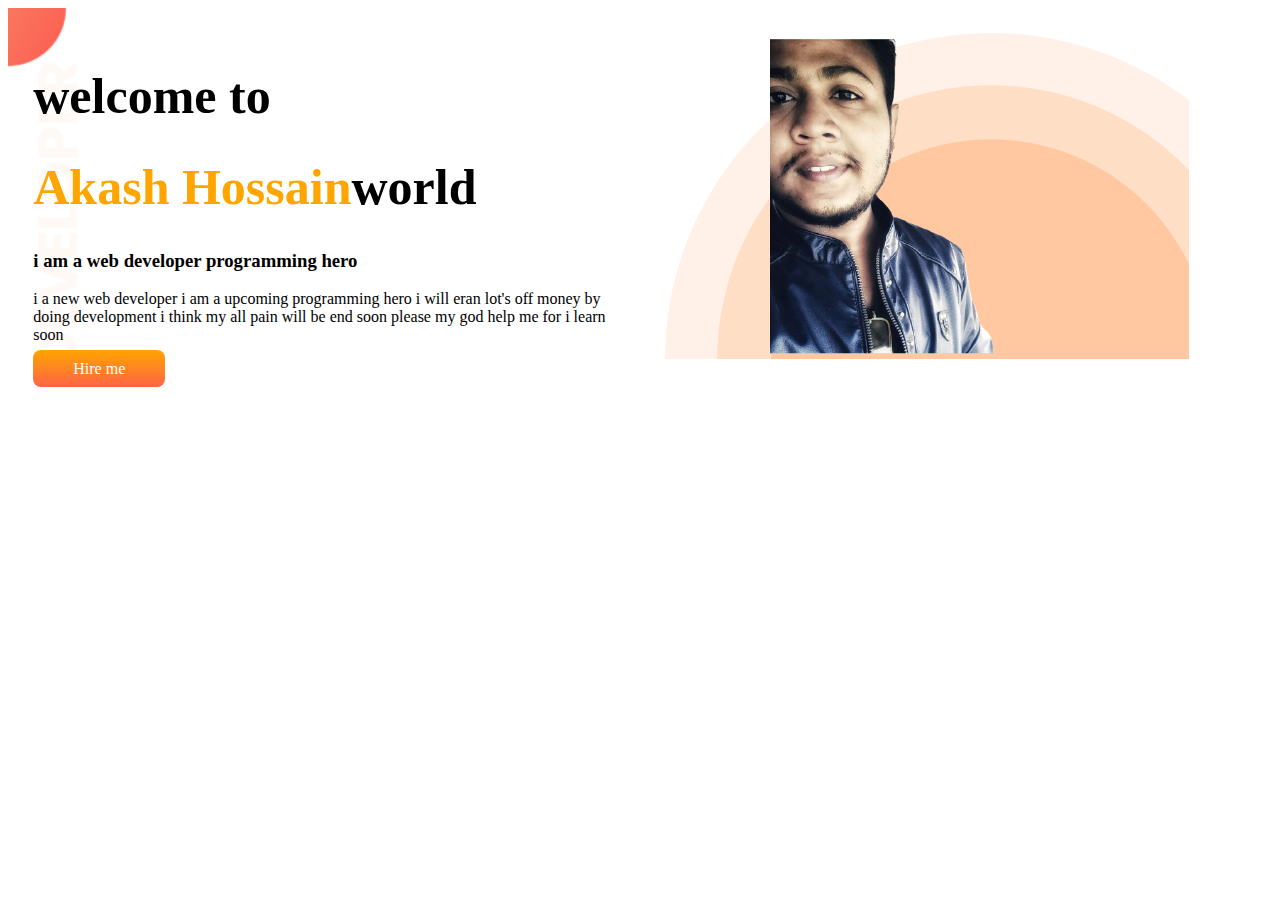
<file: developer-portfolio-main/index.html>
<!DOCTYPE html>
<html lang="en">
<head>
    <meta charset="UTF-8">
    <meta http-equiv="X-UA-Compatible" content="IE=edge">
    <meta name="viewport" content="width=device-width, initial-scale=1.0">
    <title>akash-portfolio</title>
    <link rel="preconnect" href="https://fonts.googleapis.com">
    <link rel="preconnect" href="https://fonts.gstatic.com" crossorigin>
    <link href="https://fonts.googleapis.com/css2?family=Poppins&display=swap" rel="stylesheet">
    <link rel="stylesheet" href="style.css">
</head>
<body>
   <section class="top-banner">
    <div class="half-width">
        <h1>welcome to</h1>
        <h1><span class="font-color">Akash Hossain</span>world</h1>
        <h3>i am a web developer programming hero</h3>
        <p>i a new web developer i am a upcoming programming hero i will eran lot's off money by doing development i think my all pain will be end soon please my god help me for i learn soon</p>
        <a class="link-button"target="_blank"href="https://github.com/">Hire me</a>
       </div>
       <div class="half-width">
        <img src="images/header_bg.png" alt="">
    
       </div>
    
   </section>
    
    
</body>
</html>
</file>
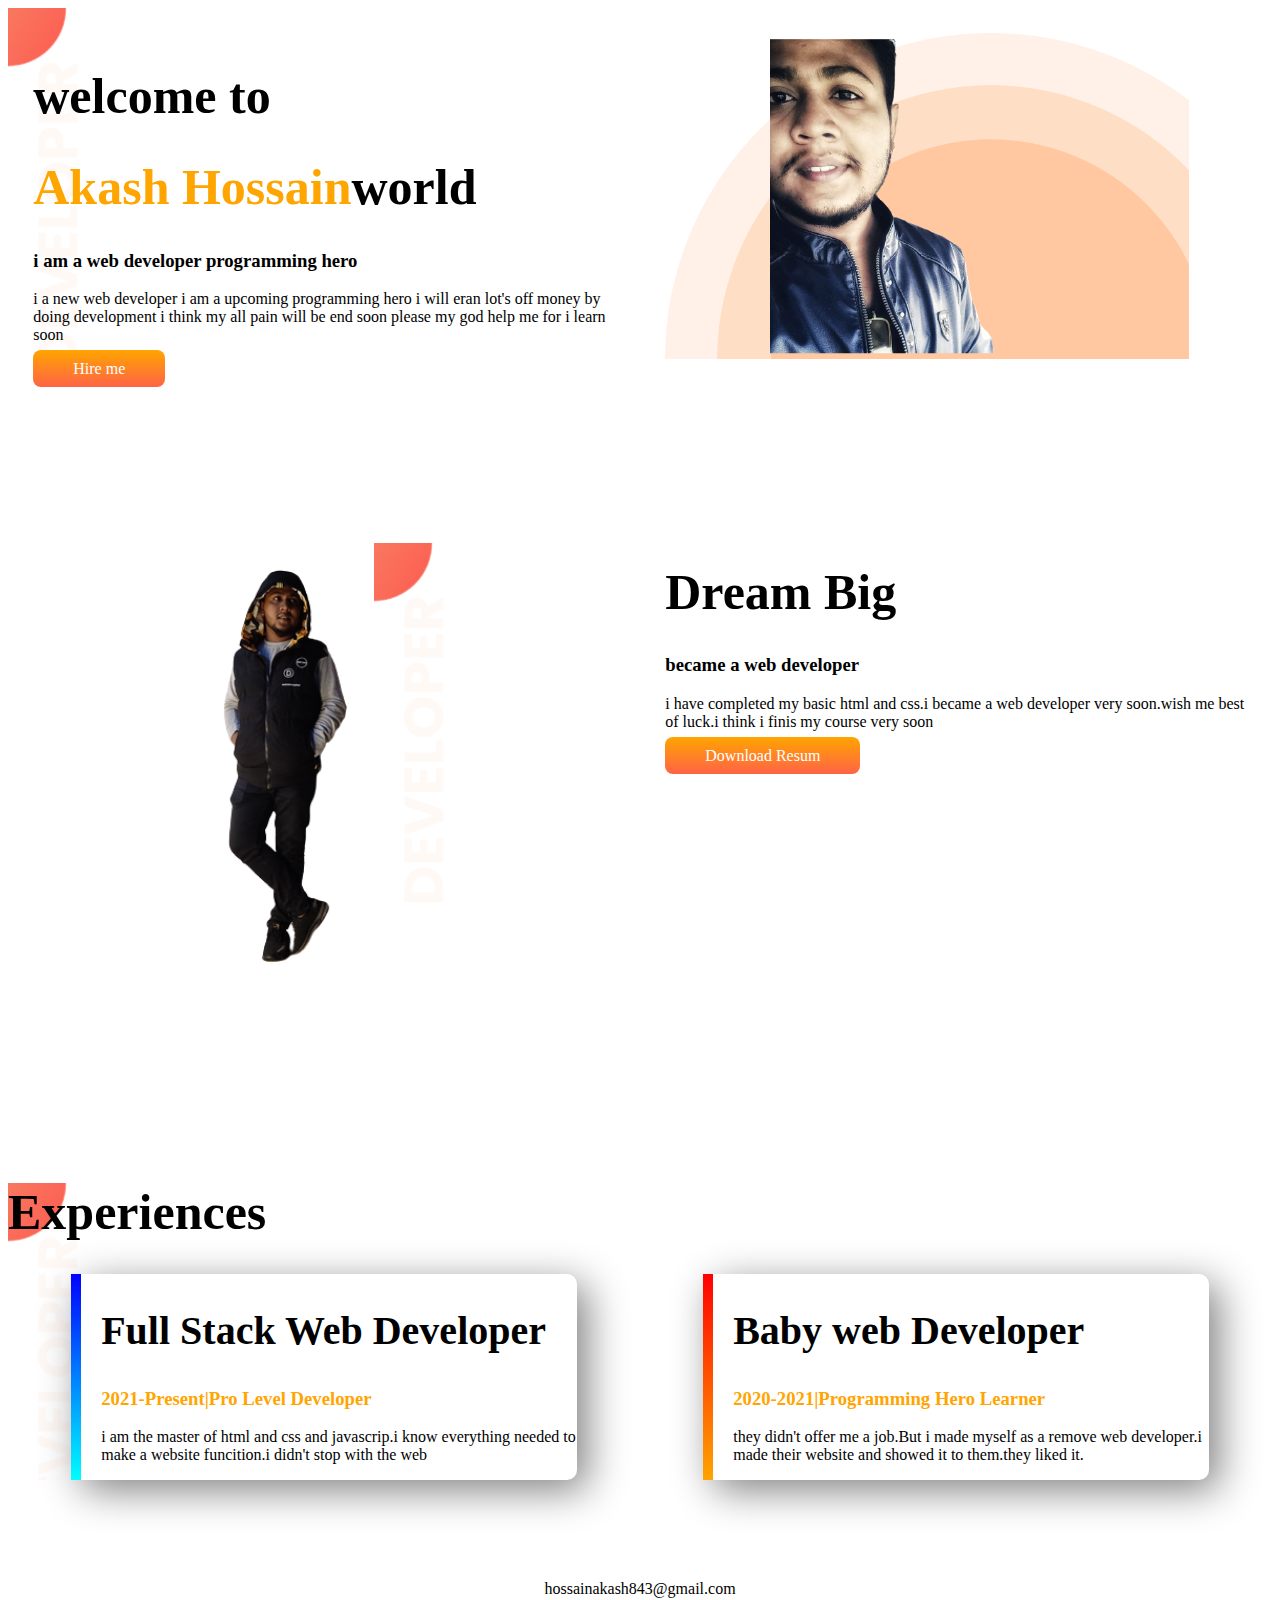
<file: developer-portfolio/index.html>
<!DOCTYPE html>
<html lang="en">
<head>
    <meta charset="UTF-8">
    <meta http-equiv="X-UA-Compatible" content="IE=edge">
    <meta name="viewport" content="width=device-width, initial-scale=1.0">
    <title>akash-portfolio</title>
    <link rel="preconnect" href="https://fonts.googleapis.com">
    <link rel="preconnect" href="https://fonts.gstatic.com" crossorigin>
    <link href="https://fonts.googleapis.com/css2?family=Poppins&display=swap" rel="stylesheet">
    <link rel="stylesheet" href="style.css">
</head>
<body>
   <section class="top-banner flexibal">
    <div class="half-width">
        <h1>welcome to</h1>
        <h1><span class="font-color">Akash Hossain</span>world</h1>
        <h3>i am a web developer programming hero</h3>
        <p>i a new web developer i am a upcoming programming hero i will eran lot's off money by doing development i think my all pain will be end soon please my god help me for i learn soon</p>
        <a class="link-button"target="_blank"href="https://github.com/">Hire me</a>
       </div>
       <div class="half-width">
        <img src="images/header_bg.png" alt="">
    
       </div>
    
   </section>

   <section class="dream-big flexibal">

    <div class="half-width">
        <img src="images/akash-removebg-preview.png" alt="full pic">
       </div>
    <div class="half-width">
        <h1>Dream Big</h1>
       <h3>became a web developer</h3>
    
       <p>i have completed my basic html and css.i became a web developer very soon.wish me best of luck.i think i finis my course very soon</p>
       <a class="link-button"target="_bank"href="https://github.com">Download Resum</a>
    
       </div>
      
   </section>
   <section class="experiens-area">
    <h1>Experiences</h1>
   <div class="flexibal">
    <div id="border-repo-git" class="shadow">
        <h2>Full Stack Web Developer</h2>
        <h3 class="font-color">2021-Present|Pro Level Developer</h3>
        <p>i am the master of html and css and javascrip.i know everything needed to make a website funcition.i didn't stop with the web</p>

    </div>
    <div id="border-repo-fil" class="shadow">
        <h2>Baby web Developer</h2>
        <h3 class="font-color">2020-2021|Programming Hero Learner</h3>
        <p>they didn't offer me a job.But i made myself as a remove web developer.i made their website and showed it to them.they liked it.
        </p>
    </div>
   </div>

   </section>
   <footer>
    <p>hossainakash843@gmail.com</p>
   </footer>
    
    
</body>
</html>
</file>
<file: developer-portfolio-main/style.css>
b {
    font: optional;
    font-family: 'Poppins', sans-serif;
    margin: 0px;

}

h1 {
    font-size: 50px;
}

.font-color {
    color: orange;
}

section {
    display: flex;
}

.half-width {
    width: 80%;
    padding: 2%;
}

.half-width img {
    width: 90%;
}

.link-button {
    text-decoration: none;
    background-image: linear-gradient(orange, tomato);
    padding: 10px 40px;
    color: white;
    font: 700;
    border-radius: 8px;
}

.top-banner {
    background-image: url(images/top-banner.png);
    background-repeat: no-repeat;
}
</file>
<file: developer-portfolio/style.css>
b {
    font: optional;
    font-family: 'Poppins', sans-serif;
    margin: 0px;

}

h1 {
    font-size: 50px;
}

h2 {
    font-size: 40px;
}

.font-color {
    color: orange;
}

.flexibal {
    display: flex;
    margin-bottom: 100px;

}

.half-width {
    width: 80%;
    padding: 2%;
}

.half-width img {
    width: 90%;
}

.link-button {
    text-decoration: none;
    background-image: linear-gradient(orange, tomato);
    padding: 10px 40px;
    color: white;
    font: 700;
    border-radius: 8px;
}

.top-banner {
    background-image: url(images/top-banner.png);
    background-repeat: no-repeat;
}

.dream-big {
    background-image: url(images/top-banner.png);
    background-repeat: no-repeat;
    background-position: right;
}

.shadow {
    width: 40%;
    margin-left: 5%;
    margin-right: 5%;
    padding-left: 20px;
    border-radius: 10px;
    box-shadow: 10px 10px 40px gray;

}


.experiens-area {
    background-image: url(images/top-banner.png);
    background-repeat: no-repeat;

}

#border-repo-git {
    border-left: 10px solid;
    border-image: linear-gradient(blue, cyan);
    border-radius: 10px;
    border-image-slice: 1;
}

#border-repo-fil {
    border-left: 10px solid;
    border-image: linear-gradient(red, orange);
    border-image-slice: 1;

}

footer p {
    text-align: center;
    color: linear-gradient(rgba(122, 26, 26, 0.267), rgba(255, 166, 0, 0.171));
}
</file>
